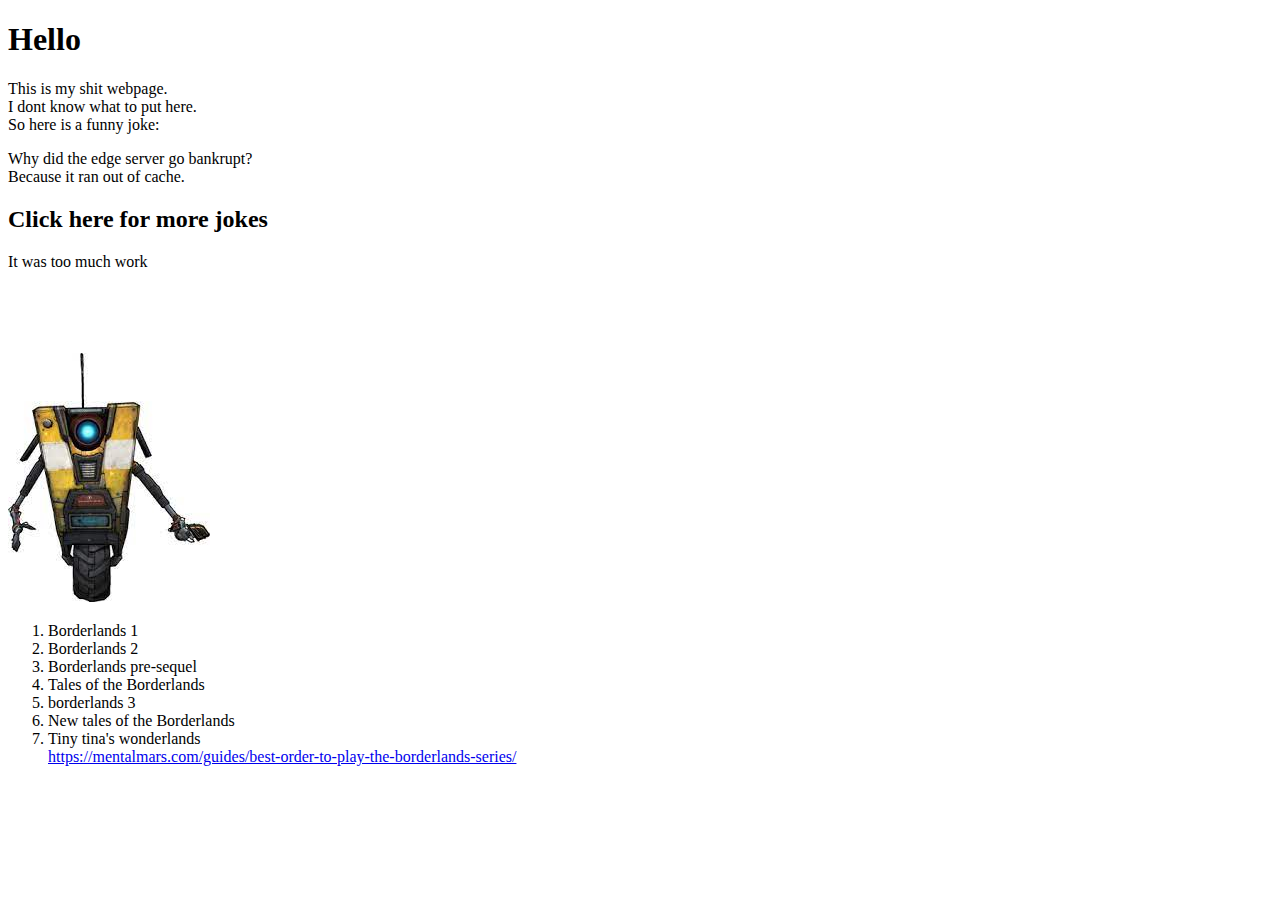
<file: index.html>
<!DOCTYPE html>
<html lang="en">
<head>
    <meta charset="UTF-8">
    <meta name="viewport" content="width=device-width, initial-scale=1.0">
    <title>shitty web page</title>
</head>
<body>
<h1>Hello</h1>
<p>This is my shit webpage.<br>
 I dont know what to put here.<br>
 So here is a funny joke:</p>
 <p>Why did the edge server go bankrupt? <br>
 Because it ran out of cache.</p>
 <h2> Click here for more jokes </h2>
 <p>It was too much work</p>
 <img src="Images/claptrap.jpeg" alt="claptrap">
 <iframe width="560" height="315" src="https://www.youtube.com/embed/V-_O7nl0Ii0?si=6XR2E-A_JHBLKrw4&amp;start=19" title="YouTube video player" frameborder="0" allow="accelerometer; autoplay; clipboard-write; encrypted-media; gyroscope; picture-in-picture; web-share" allowfullscreen></iframe>
 <ol>
<li>Borderlands 1</li>
<li>Borderlands 2</li>
<li>Borderlands pre-sequel</li>
<li>Tales of the Borderlands</li>
<li>borderlands 3</li>
<li>New tales of the Borderlands</li>
<li>Tiny tina's wonderlands</li>
 </ul>
 <a href="https://mentalmars.com/guides/best-order-to-play-the-borderlands-series/" target="_blank">https://mentalmars.com/guides/best-order-to-play-the-borderlands-series/</a>
</body>
</html>
</file>
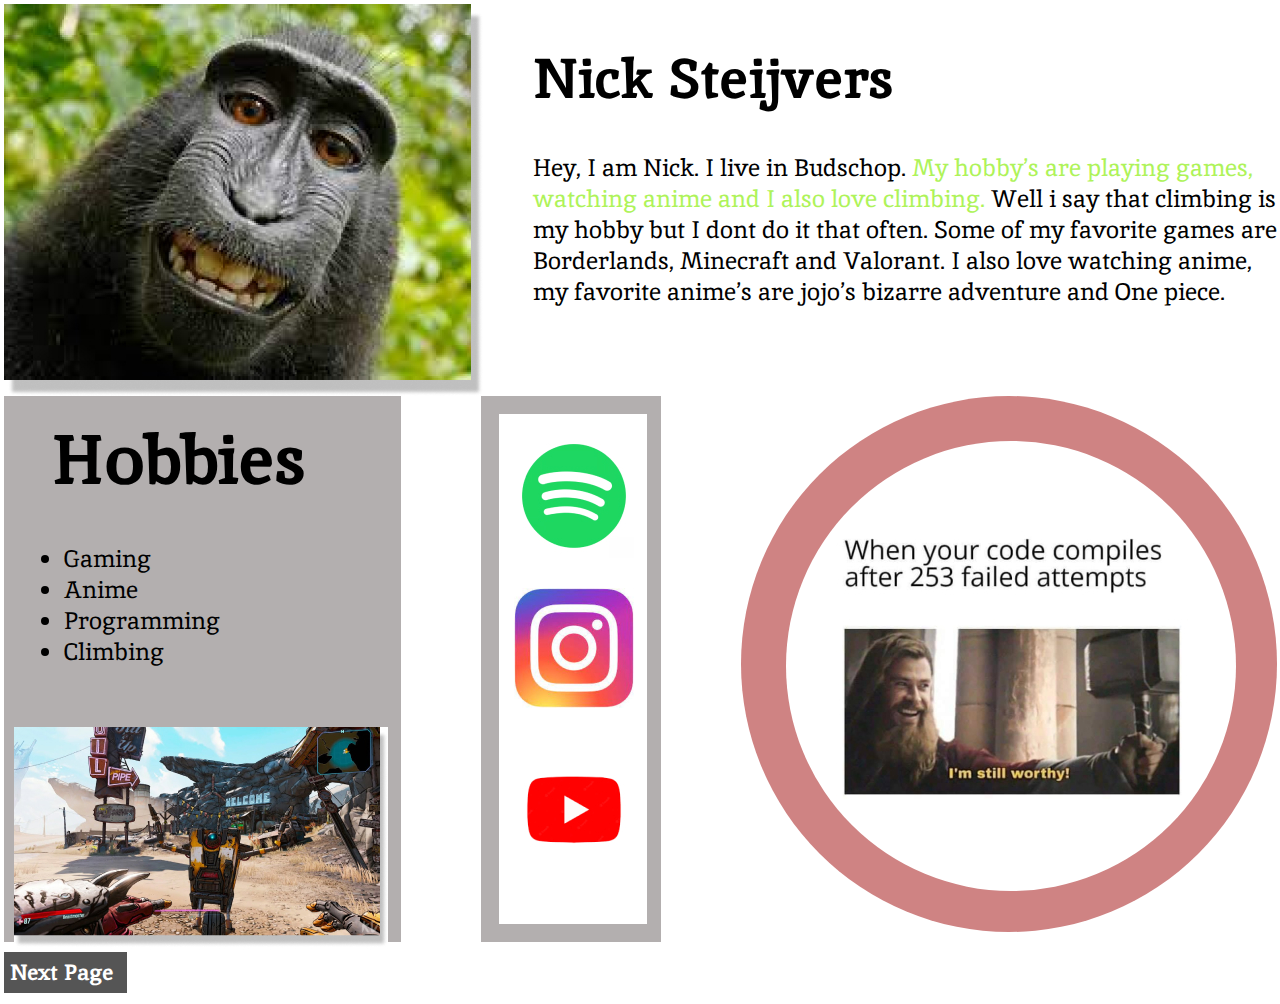
<file: aboutMe.html>
<!DOCTYPE html>
<html lang="en">

<head>
   <meta charset="UTF-8">
   <meta name="viewport" content="width=device-width, initial-scale=1.0">
   <title>About-_-Me</title>
   <link rel="stylesheet" href="style.css">
   <link rel="preconnect" href="https://fonts.googleapis.com">
<link rel="preconnect" href="https://fonts.gstatic.com" crossorigin>
<link href="https://fonts.googleapis.com/css2?family=Inika&display=swap" rel="stylesheet">
</head>

<body>
   <div id="pageContainer">

      <div id="box_all_but_line">
         <!--Me-->
         <img id="profilePicture" src="Images/Me.jpg" alt="me">
         <div id="introText">
            <h1 style="font-size: 56px;" id="mainHeading">
               <b> Nick Steijvers</b>
            </h1>
            <p style="font-size: 24px;"> Hey, I am Nick. I live in Budschop.
                <span class="highlight"> My hobby’s are playing games, watching anime and I also love climbing.</span>
                Well i say that climbing is my hobby but I dont do it that often.
                 Some of my favorite games are Borderlands, Minecraft and Valorant.
                  I also love watching anime, my favorite anime’s are jojo’s bizarre adventure and One piece. 
            </p>
         </div>

         <div class="reset">
         </div>

         <!--Hobbies-->
         <div id="hobbiesText">
            <div id=hobbies_header>
               <h2 style="font-size: 70px;">Hobbies</h2>
            </div>
            <div id="hobbies">
               <ul style="font-size: 24px;">
                  <li>Gaming</li>
                  <li>Anime</li>
                  <li>Programming</li>
                  <li>Climbing</li>
               </ul>
            </div>
            <img id="heroShot" src="Images/Hobbies image claptrap.jpg" alt="claptrap">
         </div>

         <!--Socials-->
         <div id="grayBoxSocial">
            <div id="social">
               <a href="https://open.spotify.com/playlist/00ZwbLcqbvEvrWuAJapRPe?si=5a274a87d3734e4b" target="_blank">
                <img id="spotify" src="Images/Spotify logo.jpg" alt="spotify">
               </a>

               <a href="https://www.youtube.com/watch?v=dQw4w9WgXcQ" target="_blank">
                <img id="instagram" src="Images/Instagram Logo.jpg" alt="instagram">
               </a>

               <a href="https://www.youtube.com/channel/UC08lDRm7vH-j7fdxcMeErfg" target="_blank">
                <img id="youtube" src="Images/Youtube logo.jpg" alt="youtube">
               </a>
            </div>
         </div>

         <!--Meme-->
         <div id="boxMeme">
            <span class="outerCircle">
               <span class="innerCircle">
                  <img id="meme" src="Images/Meme.jpg" alt="meme">
               </span>
            </span>
         </div>

         <div class="reset">
         </div>

         <!--Next_page-->
         <a href="index.html" target="_blank">
           <div id="next_Page">
              <h2 style="font-size: 22px;" id="text_Next_page">
                <b>Next Page</b>
              </h2>
           
            </div>
         </a>
      </div>

      <div id="line">
      </div>

   </div>

</body>

</html>
</file>
<file: style.css>
body{
    background-color: #FFFFFF;
    font-family: 'Inika', serif;
    margin: 4px;
}

#mainHeading{
   color: #000000; 
}

.highlight{
    color: #AEF359;
}

#introText{
 margin-left: 50px;
 width: 751px;
 float: left;
}

#profilePicture{
    float: left;
}

.reset{
    clear: both;
}

#hobbies_header{
    margin-left: 48px;
    margin-top: -40px;
}

#hobbies{
    margin-left: 20px;
    margin-top: -20px;
    margin-bottom: 40px;
}

#hobbiesText{
    width: 397px;
    height: 546px;
    background-color: #b3afaf;
    float: left;
    margin-right: 80px;
}

#heroShot{
    float: left;
    margin-top: 20px;
    margin-left: 10px;
    background-color: #b3afaf;
}

#social{
    width: 148px;
    height: 510px;
    background-color:#FFFFFF;
    float: left;
    margin-top: 18px;
    margin-left: 18px;
}

#grayBoxSocial{
    width: 180px;
    height: 546px;
    background-color: #b3afaf;
    float:left;
    margin-right: 80px;
}

#meme{
    float: left;
    margin-left: 50px;
    margin-right: 50px;
    margin-top: 90px;
    margin-bottom: 50px;
}

#boxMeme{
    width: 536px;
    height: 536px;
    background-color: #FFFFFF;
    float: left;
}

#pageContainer{
    width: 1300px;
    margin: 0px auto 0px auto;
}

/*Meme_Circle*/
.outerCircle {
    height: 536px;
    width: 536px;
    background-color: #cf8383;
    border-radius: 50%;
    display: inline-block;
}

.innerCircle {
    height: 450px;
    width: 450px;
    background-color: #FFFFFF;
    border-radius: 50%;
    display: inline-block;
    margin-top: 45px;
    margin-bottom: 50px;
    margin-left: 45px;
    margin-right: 50px;
}

/*Socials_Buttons*/
#spotify{
 margin-left: 15px;
 margin-top: 20px;
}

#instagram{
 margin-left: 15px;
 margin-top: 25px;
}

#youtube{
 margin-left: 15px;
 margin-top: 30px;
}

#line{
    float: left;
    height: 1000px;
    width: 10px;
    background-color: #000000;
    margin: 0px;
}

#box_all_but_line{
    float: left;
    width: 1290px;
    margin: 0px auto 0px auto;
}
  
#next_Page{
    float: left;
    margin-top: 10px;
    margin-bottom: 10px;
    width: 123px;
    height: 41px;
    background-color: #555555;
}

#text_Next_page{
    float: left;
    margin: 6px;
    color: #FFFFFF;
}
</file>
